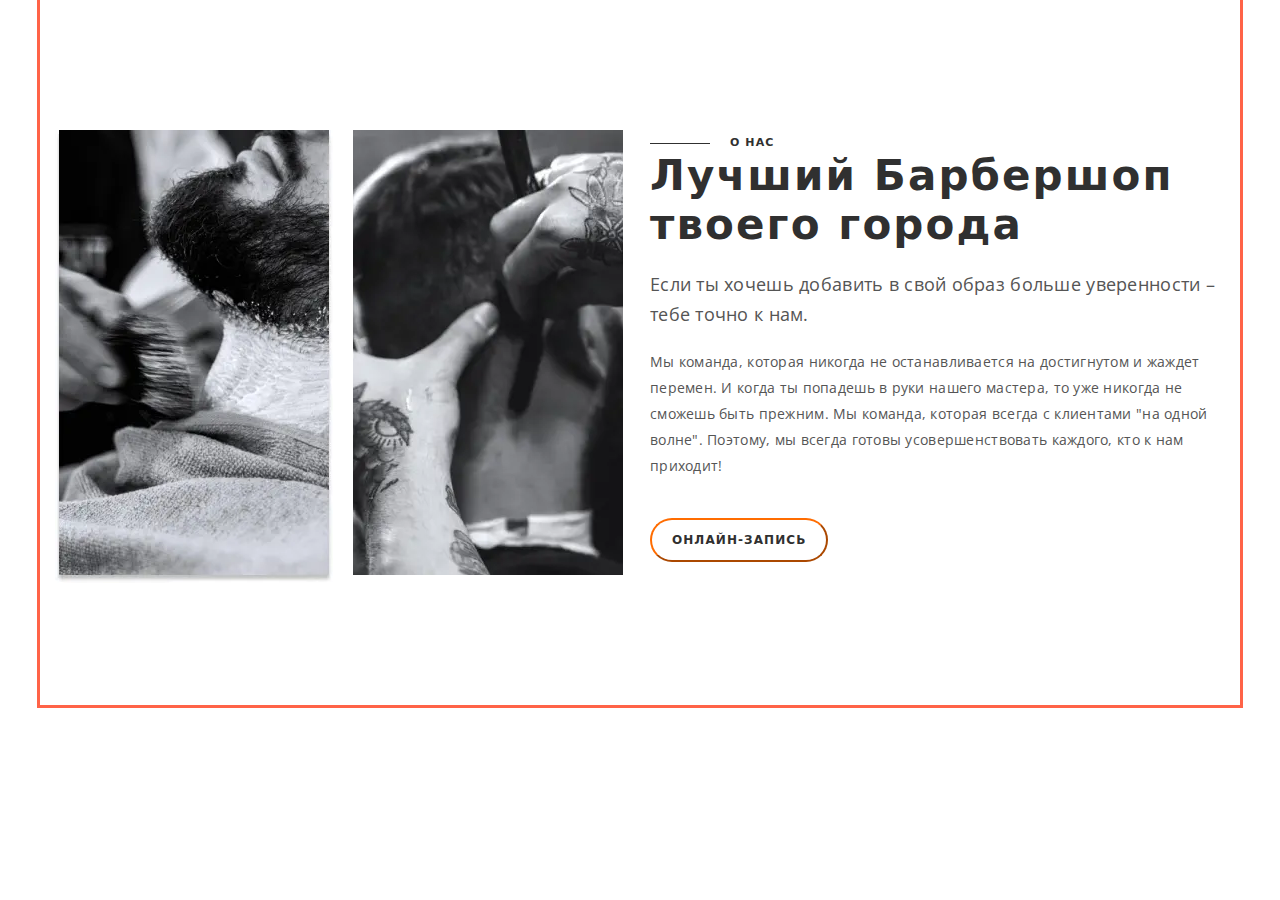
<file: index.html>
<!DOCTYPE html>
<html lang="ru">
<head>
    <meta charset="UTF-8">
    <meta name="viewport" content="width=device-width, initial-scale=1.0">

    <link href="https://fonts.googleapis.com/css2?family=Open+Sans:wght@400;600;700&family=Raleway:wght@700&display=swap" rel="stylesheet">    
    <link rel="stylesheet" href="./css/main.min.css " /> 

    <title>BarberShop</title>
</head>
<body>

  
      <main>
      
      <section class="section about-us">
        <div class="container">
          <div class="samples-pictures">
            
            <div class="samples-shave">
          <picture>
            <source srcset="./img/tableteshave.webp 1x, ./img/tableteshave2.webp 2x" media="(max-width: 1200px)" />
            <source srcset="./img/deskshave1.webp 1x, ./img/deskshave2.webp 2x" media="(min-width: 1200px)" />

            <img src="./img/tabletshave.jpg,./img/deskshave.jpg" alt="beard shave"/>
            
          </picture>
                        
        </div>
            
                        
            <div class="samples-haircut">
              <picture>
                <source srcset="./img/tabletehaircut.webp 1x, ./img/tabletehaircut2.webp 2x" media="(max-width: 1200px)" />
                <source srcset="./img/deskcut.webp 1x, ./img/deskcut2.webp 2x" media="(min-width: 1200px)" />
              
                <img src="./img/tabletehaircut.jpg,./img/desktophaircut.jpg" alt="haircut"/>
                 </picture>
              
            </div>
          </div>   

          
          <div class="about-us-text" >
            <p class="section-name">О НАС</p>
            <h2 class="about-us-title">Лучший Барбершоп <br /> твоего города</h2>
            <div class="about-us-description">
              <p>Если ты хочешь добавить в свой образ больше уверенности – тебе точно к нам. </p>
              <p>Мы команда, которая никогда не останавливается на достигнутом 
                и жаждет перемен. И когда ты попадешь в руки нашего мастера, 
                то уже никогда не сможешь быть прежним. Мы команда, которая всегда с клиентами "на одной волне". Поэтому, мы всегда готовы усовершенствовать каждого, кто к нам приходит!</p>
            </div>
            <button class="button button-primary" type="button">онлайн-запись</button>
          </div>

        </div>

      </section>
  
   
      
      </main>
  
    
    
</body>
</html>
</file>
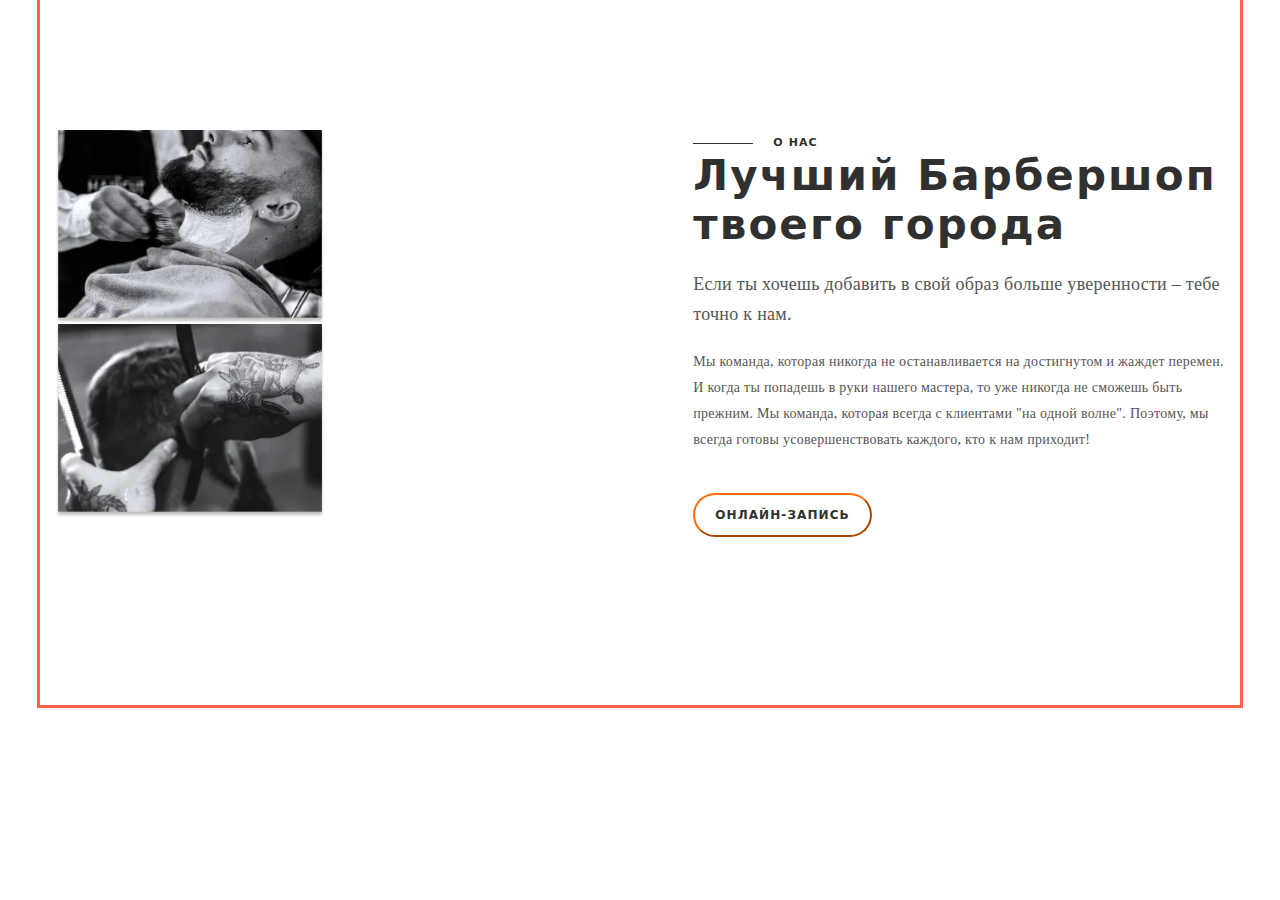
<file: test.html>
<!DOCTYPE html>
<html lang="en">
<head>
    <meta charset="UTF-8">
    <meta name="viewport" content="width=device-width, initial-scale=1.0">
    <link rel="stylesheet" href="./css/main.min.css " /> 

    <title>Document</title>
</head>
<body>
    <section class="section about-us">
        <div class="container">
          <div class="samples-pictures">
            <div class="samples-shave">
              <!-- <img src="./img/tabletehaircut.webp 1x, ./img/deskcut.webp 2x " alt="стрижка"  width="270" height="445" /> -->
              <img
              alt="стрижка" width="270" height="445"
              src="./img/tableteshave.webp "
              srcset="
              ./img/tableteshave.webp 1x,
              ./img/tableteshave2.webp 2x
              "
            />
            </div>
            <div class="samples-haircut">
              <!-- <img src="./img/tableteshave.webp 1x, ./img/tableteshave.webp 2x" alt="стрижка" width="270" height="445" /> -->
             
            <img
            alt="стрижка" width="270" height="445"
            src="./img/tabletehaircut.webp"
            srcset="
            ./img/tabletehaircut.webp 1x,
            ./img/tabletehaircut2.webp 2x,
            "
            />
            </div>
          </div>   

          


          <div class="about-us-text" >
            <p class="section-name">О НАС</p>
            <h2 class="about-us-title">Лучший Барбершоп </br> твоего города</h2>
            <div class="about-us-description">
              <p>Если ты хочешь добавить в свой образ больше уверенности – тебе точно к нам. </p>
              <p>Мы команда, которая никогда не останавливается на достигнутом 
                и жаждет перемен. И когда ты попадешь в руки нашего мастера, 
                то уже никогда не сможешь быть прежним. Мы команда, которая всегда с клиентами "на одной волне". Поэтому, мы всегда готовы усовершенствовать каждого, кто к нам приходит!</p>
            </div>
            <button class="button button-primary" type="button">онлайн-запись</button>
          </div>

        </div>

      </section>



    <!-- <div style="width: 330px; height: 235px; background-color: brown;
    background-image: url(./img/img_2.jpg);
    background-repeat: no-repeat;
    background-size: 660px;
    
    
    ">

    </div> -->
</body>
</html>
</file>
<file: css/main.min.css>
/*! modern-normalize v0.7.0 | MIT License | https://github.com/sindresorhus/modern-normalize */*,*::before,*::after{-webkit-box-sizing:border-box;box-sizing:border-box}:root{-moz-tab-size:4;-o-tab-size:4;tab-size:4}html{line-height:1.15;-webkit-text-size-adjust:100%}body{margin:0}body{font-family:system-ui,-apple-system,"Segoe UI",Roboto,Helvetica,Arial,sans-serif,"Apple Color Emoji","Segoe UI Emoji"}hr{height:0}abbr[title]{-webkit-text-decoration:underline dotted;text-decoration:underline dotted}b,strong{font-weight:bolder}code,kbd,samp,pre{font-family:ui-monospace, SFMono-Regular, Consolas, 'Liberation Mono', Menlo, monospace;font-size:1em}small{font-size:80%}sub,sup{font-size:75%;line-height:0;position:relative;vertical-align:baseline}sub{bottom:-0.25em}sup{top:-0.5em}button,input,optgroup,select,textarea{font-family:inherit;font-size:100%;line-height:1.15;margin:0}button,select{text-transform:none}button,[type='button'],[type='reset'],[type='submit']{-webkit-appearance:button}button::-moz-focus-inner,[type='button']::-moz-focus-inner,[type='reset']::-moz-focus-inner,[type='submit']::-moz-focus-inner{border-style:none;padding:0}button:-moz-focusring,[type='button']:-moz-focusring,[type='reset']:-moz-focusring,[type='submit']:-moz-focusring{outline:1px dotted ButtonText}legend{padding:0}progress{vertical-align:baseline}[type='number']::-webkit-inner-spin-button,[type='number']::-webkit-outer-spin-button{height:auto}[type='search']{-webkit-appearance:textfield;outline-offset:-2px}[type='search']::-webkit-search-decoration{-webkit-appearance:none}::-webkit-file-upload-button{-webkit-appearance:button;font:inherit}summary{display:list-item}img{display:block;max-width:100%;height:auto}.list{margin:0;padding:0;list-style:none}.section-name{display:-webkit-inline-box;display:-ms-inline-flexbox;display:inline-flex;-webkit-box-align:center;-ms-flex-align:center;align-items:center;-webkit-box-pack:justify;-ms-flex-pack:justify;justify-content:space-between;margin-bottom:20px;font-style:400;font-weight:600;font-size:11px;line-height:1.36;letter-spacing:0.1em;text-transform:uppercase;color:#303030}.section-name::before{content:"";width:60px;height:1px;background-repeat:no-repeat;background-position:center;background-color:#303030;margin-right:20px}img{display:block;max-width:100%;height:auto}.list{margin:0;padding:0;list-style:none}.container{margin-left:auto;margin-right:auto;outline:solid tomato}@media screen and (min-width: 480px){.container{max-width:480px;padding:84px 31px}}@media screen and (min-width: 768px){.container{max-width:768px;padding:100px 39px}}@media screen and (min-width: 1200px){.container{max-width:1200px;padding:130px 15px}}.title{margin-bottom:20px;font-weight:700;font-size:28px;line-height:1.17;letter-spacing:0.05em;color:#303030}@media (min-width: 768px){.about-us .container{display:-webkit-box;display:-ms-flexbox;display:flex}}.about-us-text{margin-left:30px}.about-us-title{margin-bottom:20px;margin-top:0;font-weight:700;font-size:28px;line-height:1.17;letter-spacing:0.05em;color:#303030}@media screen and (min-width: 1200px){.about-us-title{font-size:42px;line-height:49px}}.about-us-description{margin-bottom:40px;font-family:Open Sans;font-size:14px;line-height:1.85;letter-spacing:0.02em;color:#555}.about-us-description p:first-child{font-size:16px;line-height:1.62;padding-bottom:20px}@media screen and (min-width: 1200px){.about-us-description p:first-child{font-size:18px;line-height:30px}}.about-us p{margin:0}.samples-pictures{padding:0;margin:0}@media (max-width: 768px){.samples-pictures{display:none}}@media (max-width: 1200px){.samples-pictures .samples-shave{margin-bottom:30px;width:330px}}@media (min-width: 1200px){.samples-pictures .samples-shave{margin-right:20px}}@media (min-width: 1200px){.samples-pictures{display:-webkit-box;display:-ms-flexbox;display:flex;-ms-flex-wrap:wrap;flex-wrap:wrap;-ms-flex-line-pack:justify;align-content:space-between;-webkit-box-orient:vertical;-webkit-box-direction:normal;-ms-flex-direction:column;flex-direction:column;width:190%;height:445px}}.button{padding:12px 20px;border-radius:25px;cursor:pointer;font-weight:600;font-size:12px;line-height:16px;letter-spacing:0.09em;text-transform:uppercase;border-color:#FF6C00;-webkit-transition:color 250ms cubic-bezier(0.4, 0, 0.2, 1),background-color 250ms cubic-bezier(0.4, 0, 0.2, 1);transition:color 250ms cubic-bezier(0.4, 0, 0.2, 1),background-color 250ms cubic-bezier(0.4, 0, 0.2, 1)}.button:hover,.button:focus{background-color:#FF6C00;outline:none}.button-primary{color:#303030;background-color:#fff}.button-primary:hover,.button-primary:focus{color:#fff}.button-secondary{color:#fff;background-color:#303030}
/*# sourceMappingURL=main.min.css.map */
</file>
